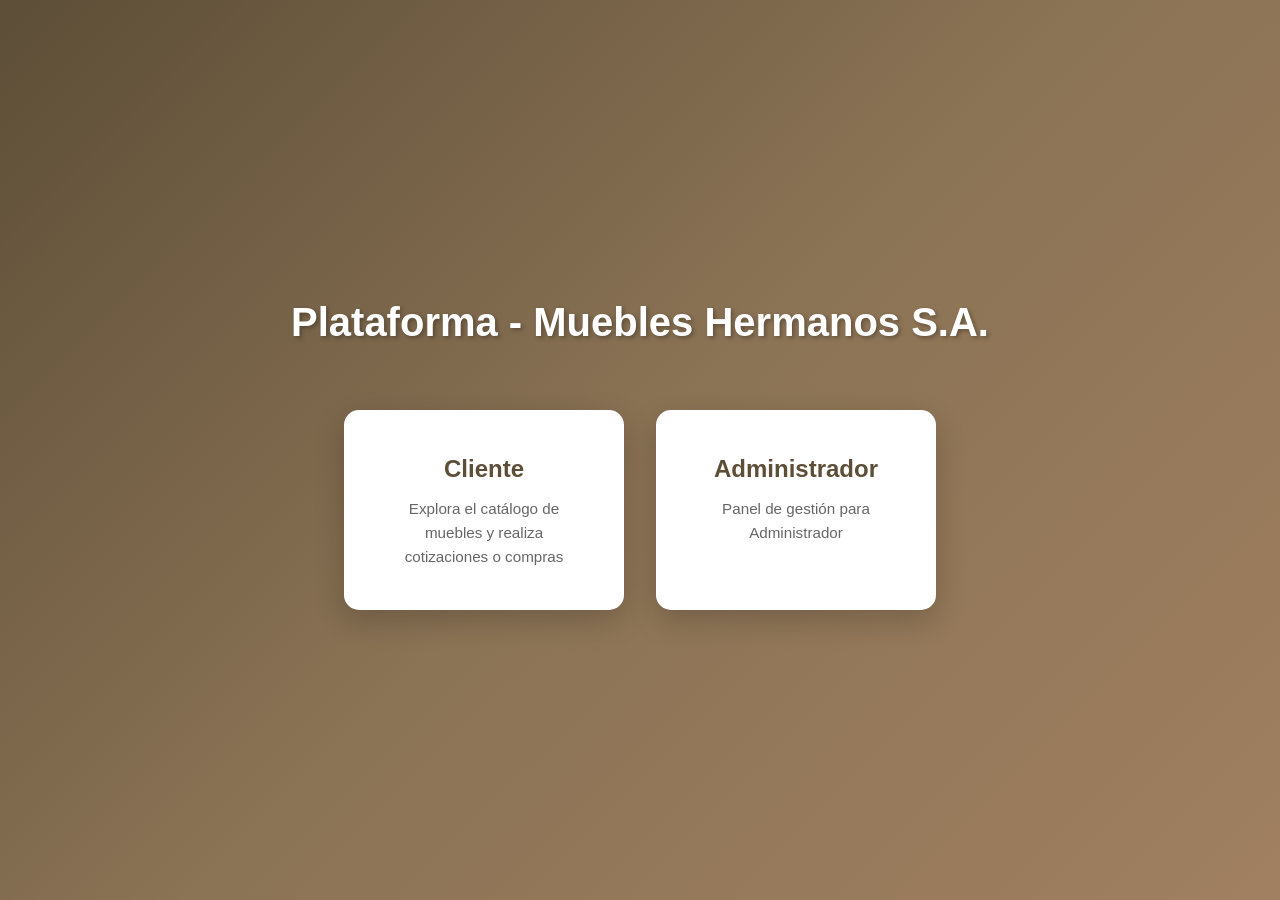
<file: frontend/index.html>
<!DOCTYPE html>
<html lang="es">
<head>
    <meta charset="UTF-8">
    <meta name="viewport" content="width=device-width, initial-scale=1.0">
    <title>Mueblería Los Muebles Hermanos S.A.</title>
    <link rel="stylesheet" href="styles.css">
</head>
<body>
    <div class="landing-container">
        <div class="landing-header">
            <h1>Plataforma - Muebles Hermanos S.A.</h1>
        </div>

        <div class="landing-options">
            <a href="cliente.html" class="landing-card">
                <h2>Cliente</h2>
                <p>Explora el catálogo de muebles y realiza cotizaciones o compras</p>
            </a>

            <a href="admin.html" class="landing-card">
                <h2>Administrador</h2>
                <p>Panel de gestión para Administrador</p>
            </a>
        </div>
    </div>
</body>
</html>
</file>
<file: frontend/styles.css>
* {
    box-sizing: border-box;
    margin: 0;
    padding: 0;
}

body {
    font-family: 'Segoe UI', Tahoma, Geneva, Verdana, sans-serif;
    background-color: #f5f5f5;
    color: #333;
    line-height: 1.6;
    min-height: 100vh;
}

a {
    text-decoration: none;
    color: inherit;
}

.landing-container {
    min-height: 100vh;
    display: flex;
    flex-direction: column;
    justify-content: center;
    align-items: center;
    padding: 2rem;
    background: linear-gradient(135deg, #5d4e37 0%, #8b7355 50%, #a08060 100%);
}

.landing-header {
    text-align: center;
    color: white;
    margin-bottom: 3rem;
}

.landing-header h1 {
    font-size: 2.5rem;
    margin-bottom: 0.5rem;
    text-shadow: 2px 2px 4px rgba(0,0,0,0.3);
}

.landing-header p {
    font-size: 1.2rem;
    opacity: 0.9;
}

.landing-options {
    display: flex;
    gap: 2rem;
    flex-wrap: wrap;
    justify-content: center;
}

.landing-card {
    background: white;
    padding: 2.5rem;
    border-radius: 15px;
    text-align: center;
    width: 280px;
    transition: transform 0.3s, box-shadow 0.3s;
    box-shadow: 0 10px 30px rgba(0,0,0,0.2);
}

.landing-card:hover {
    transform: translateY(-10px);
    box-shadow: 0 20px 40px rgba(0,0,0,0.3);
}

.landing-card .card-icon {
    font-size: 3rem;
    margin-bottom: 1rem;
}

.landing-card h2 {
    color: #5d4e37;
    margin-bottom: 0.5rem;
    border: none;
    padding: 0;
}

.landing-card p {
    color: #666;
    font-size: 0.95rem;
}

.landing-footer {
    margin-top: 3rem;
    color: white;
    opacity: 0.8;
    font-size: 0.9rem;
}

header {
    background: linear-gradient(135deg, #5d4e37, #8b7355);
    color: white;
    padding: 1rem 2rem;
    box-shadow: 0 2px 10px rgba(0,0,0,0.2);
}

.header-content {
    max-width: 1400px;
    margin: 0 auto;
    display: flex;
    align-items: center;
    gap: 2rem;
}

.logo {
    font-weight: bold;
    font-size: 1.1rem;
    padding: 0.5rem 1rem;
    background: rgba(255,255,255,0.1);
    border-radius: 5px;
    transition: background 0.3s;
}

.logo:hover {
    background: rgba(255,255,255,0.2);
}

header h1 {
    flex: 1;
    font-size: 1.5rem;
    border: none;
    padding: 0;
    margin: 0;
}

.admin-badge {
    background: #2e7d32;
    padding: 0.4rem 1rem;
    border-radius: 20px;
    font-size: 0.9rem;
}

.cliente-layout {
    max-width: 1400px;
    margin: 2rem auto;
    padding: 0 1rem;
    display: grid;
    grid-template-columns: 1fr 380px;
    gap: 2rem;
}

.catalogo-section, .cotizacion-section {
    background: white;
    padding: 1.5rem;
    border-radius: 10px;
    box-shadow: 0 2px 10px rgba(0,0,0,0.1);
}

.cotizacion-section {
    position: sticky;
    top: 1rem;
    height: fit-content;
    max-height: calc(100vh - 2rem);
    overflow-y: auto;
}

.filtros {
    display: flex;
    gap: 1rem;
    margin-bottom: 1.5rem;
    flex-wrap: wrap;
}

.filtros label {
    display: flex;
    align-items: center;
    gap: 0.5rem;
}

.filtros select {
    padding: 0.5rem;
    border: 1px solid #ccc;
    border-radius: 5px;
    font-size: 0.95rem;
}

#catalogo-cliente {
    display: grid;
    grid-template-columns: repeat(auto-fill, minmax(220px, 1fr));
    gap: 1.5rem;
}

.card-mueble {
    background: #fafafa;
    border: 1px solid #ddd;
    border-radius: 10px;
    padding: 1.2rem;
    transition: transform 0.2s, box-shadow 0.2s;
    position: relative;
}

.card-mueble:hover {
    transform: translateY(-5px);
    box-shadow: 0 8px 25px rgba(0,0,0,0.15);
}

.card-mueble.agotado {
    opacity: 0.6;
}

.card-mueble h3 {
    color: #5d4e37;
    margin: 0.5rem 0;
    font-size: 1.1rem;
}

.tipo-badge {
    background: #8b7355;
    color: white;
    padding: 0.2rem 0.6rem;
    border-radius: 4px;
    font-size: 0.75rem;
    text-transform: uppercase;
}

.card-mueble .precio {
    font-size: 1.3rem;
    color: #2e7d32;
    font-weight: bold;
    margin: 0.5rem 0;
}

.card-mueble .info {
    font-size: 0.85rem;
    color: #666;
}

.card-mueble .stock {
    font-size: 0.8rem;
    margin-top: 0.5rem;
}

.stock.disponible { color: #2e7d32; }
.stock.bajo { color: #f57c00; font-weight: bold; }
.stock.agotado { color: #c62828; }

.btn-agregar {
    width: 100%;
    margin-top: 1rem;
    padding: 0.6rem;
    background: #5d4e37;
    color: white;
    border: none;
    border-radius: 5px;
    cursor: pointer;
    transition: background 0.3s;
}

.btn-agregar:hover {
    background: #8b7355;
}

.cotizacion-info {
    display: flex;
    justify-content: space-between;
    align-items: center;
    margin-bottom: 1rem;
    padding-bottom: 1rem;
    border-bottom: 1px solid #eee;
}

.status-badge {
    padding: 0.3rem 0.8rem;
    border-radius: 20px;
    font-size: 0.8rem;
    font-weight: bold;
    text-transform: uppercase;
}

.status-badge.pendiente { background: #fff3e0; color: #f57c00; }
.status-badge.confirmada, .status-badge.activo { background: #e8f5e9; color: #2e7d32; }
.status-badge.cancelada, .status-badge.inactivo { background: #ffebee; color: #c62828; }

.cotizacion-total {
    display: flex;
    justify-content: space-between;
    padding: 1rem;
    background: #f5f5f5;
    border-radius: 8px;
    margin: 1rem 0;
    font-size: 1.2rem;
    font-weight: bold;
}

.cotizacion-acciones {
    display: flex;
    gap: 0.5rem;
}

.cotizacion-acciones button {
    flex: 1;
}

.tabla-detalles {
    width: 100%;
    font-size: 0.85rem;
    margin: 1rem 0;
}

.tabla-detalles th, .tabla-detalles td {
    padding: 0.5rem;
    text-align: left;
    border-bottom: 1px solid #eee;
}

.tabla-detalles th {
    background: #f5f5f5;
    color: #5d4e37;
    font-weight: 600;
}

.btn-eliminar-sm {
    background: #c62828;
    color: white;
    border: none;
    width: 24px;
    height: 24px;
    border-radius: 50%;
    cursor: pointer;
    font-size: 1rem;
    line-height: 1;
}

#agregar-producto {
    margin-top: 1.5rem;
    padding-top: 1.5rem;
    border-top: 2px dashed #ddd;
}

#agregar-producto h3 {
    font-size: 1rem;
    color: #5d4e37;
    margin-bottom: 1rem;
}

#form-agregar label {
    display: block;
    margin-bottom: 0.8rem;
    font-size: 0.9rem;
}

#form-agregar select, #form-agregar input {
    width: 100%;
    padding: 0.5rem;
    margin-top: 0.3rem;
    border: 1px solid #ccc;
    border-radius: 5px;
    font-size: 0.9rem;
}

.admin-layout {
    max-width: 1400px;
    margin: 0 auto;
    padding: 2rem 1rem;
    display: grid;
    grid-template-columns: 200px 1fr;
    gap: 2rem;
}

.admin-sidebar {
    display: flex;
    flex-direction: column;
    gap: 0.5rem;
}

.sidebar-btn {
    padding: 1rem;
    background: white;
    border: none;
    border-radius: 8px;
    text-align: left;
    cursor: pointer;
    transition: all 0.3s;
    font-size: 0.95rem;
    box-shadow: 0 2px 5px rgba(0,0,0,0.05);
}

.sidebar-btn:hover {
    background: #f5f5f5;
}

.sidebar-btn.active {
    background: #5d4e37;
    color: white;
}

.admin-content {
    background: white;
    padding: 1.5rem;
    border-radius: 10px;
    box-shadow: 0 2px 10px rgba(0,0,0,0.1);
}

.section-header {
    display: flex;
    justify-content: space-between;
    align-items: center;
    margin-bottom: 1.5rem;
    padding-bottom: 1rem;
    border-bottom: 2px solid #eee;
}

.section-header h2 {
    color: #5d4e37;
    margin: 0;
    border: none;
    padding: 0;
}

.form-container {
    background: #f9f9f9;
    padding: 1.5rem;
    border-radius: 8px;
    margin-bottom: 1.5rem;
}

.form-container h3 {
    color: #5d4e37;
    margin-bottom: 1rem;
}

.form-grid {
    display: grid;
    grid-template-columns: repeat(auto-fit, minmax(200px, 1fr));
    gap: 1rem;
}

.form-grid label {
    display: flex;
    flex-direction: column;
    font-size: 0.9rem;
    color: #555;
}

.form-grid label.full-width {
    grid-column: 1 / -1;
}

.form-grid input, .form-grid select, .form-grid textarea {
    padding: 0.6rem;
    margin-top: 0.3rem;
    border: 1px solid #ccc;
    border-radius: 5px;
    font-size: 0.95rem;
}

.form-grid textarea {
    resize: vertical;
    min-height: 80px;
}

.form-buttons {
    margin-top: 1.5rem;
    display: flex;
    gap: 0.5rem;
}

table {
    width: 100%;
    border-collapse: collapse;
}

th, td {
    padding: 0.8rem;
    text-align: left;
    border-bottom: 1px solid #eee;
}

th {
    background: #5d4e37;
    color: white;
    font-weight: 500;
}

tr:hover {
    background: #fafafa;
}

.row-inactive {
    opacity: 0.6;
}

.stock-bajo {
    color: #f57c00;
    font-weight: bold;
}

.empty-cell {
    text-align: center;
    color: #999;
    padding: 2rem;
}

.empty-message {
    text-align: center;
    color: #999;
    padding: 2rem;
}

.acciones-cell {
    white-space: nowrap;
}

button {
    padding: 0.5rem 1rem;
    border: none;
    border-radius: 5px;
    cursor: pointer;
    font-size: 0.9rem;
    transition: all 0.2s;
}

.btn-primary {
    background: #5d4e37;
    color: white;
}

.btn-primary:hover {
    background: #8b7355;
}

.btn-secondary {
    background: #e0e0e0;
    color: #333;
}

.btn-secondary:hover {
    background: #ccc;
}

.btn-confirmar, .btn-confirmar-sm {
    background: #2e7d32;
    color: white;
}

.btn-confirmar:hover, .btn-confirmar-sm:hover {
    background: #1b5e20;
}

.btn-cancelar, .btn-eliminar {
    background: #c62828;
    color: white;
}

.btn-cancelar:hover, .btn-eliminar:hover {
    background: #b71c1c;
}

.btn-editar {
    background: #1565c0;
    color: white;
}

.btn-editar:hover {
    background: #0d47a1;
}

.btn-ver {
    background: #7b1fa2;
    color: white;
}

.btn-ver:hover {
    background: #6a1b9a;
}

.btn-activar {
    background: #2e7d32;
    color: white;
}

.btn-activar:hover {
    background: #1b5e20;
}

.btn-cerrar {
    background: none;
    border: none;
    font-size: 1.5rem;
    cursor: pointer;
    color: #666;
    padding: 0;
    line-height: 1;
}

.btn-cerrar:hover {
    color: #333;
}

.stats-container {
    display: flex;
    gap: 1.5rem;
    margin-bottom: 1.5rem;
    flex-wrap: wrap;
}

.stat-card {
    background: linear-gradient(135deg, #5d4e37, #8b7355);
    color: white;
    padding: 1.5rem;
    border-radius: 10px;
    min-width: 180px;
    text-align: center;
    box-shadow: 0 4px 15px rgba(0,0,0,0.1);
}

.stat-card h4 {
    font-size: 0.85rem;
    opacity: 0.9;
    font-weight: normal;
    margin-bottom: 0.5rem;
}

.stat-card .valor {
    font-size: 1.6rem;
    font-weight: bold;
}

.modal {
    position: fixed;
    top: 0;
    left: 0;
    width: 100%;
    height: 100%;
    background: rgba(0,0,0,0.5);
    display: flex;
    justify-content: center;
    align-items: center;
    z-index: 1000;
}

.modal-content {
    background: white;
    padding: 1.5rem;
    border-radius: 10px;
    max-width: 700px;
    width: 90%;
    max-height: 80vh;
    overflow-y: auto;
}

.modal-header {
    display: flex;
    justify-content: space-between;
    align-items: center;
    margin-bottom: 1rem;
    padding-bottom: 1rem;
    border-bottom: 1px solid #eee;
}

.modal-header h3 {
    color: #5d4e37;
    margin: 0;
}

.detalle-info {
    display: grid;
    grid-template-columns: repeat(3, 1fr);
    gap: 1rem;
    margin-bottom: 1rem;
    padding: 1rem;
    background: #f9f9f9;
    border-radius: 8px;
}

.detalle-info p {
    margin: 0;
}

.tabla-modal {
    width: 100%;
    font-size: 0.9rem;
}

.tabla-modal th {
    background: #f5f5f5;
    color: #5d4e37;
}

.mensaje {
    position: fixed;
    bottom: 20px;
    right: 20px;
    padding: 1rem 2rem;
    border-radius: 8px;
    color: white;
    display: none;
    z-index: 1001;
    animation: slideIn 0.3s ease;
    box-shadow: 0 4px 15px rgba(0,0,0,0.2);
}

.mensaje.exito { background: #2e7d32; }
.mensaje.error { background: #c62828; }
.mensaje.info { background: #1565c0; }

@keyframes slideIn {
    from { transform: translateX(100%); opacity: 0; }
    to { transform: translateX(0); opacity: 1; }
}

h2 {
    color: #5d4e37;
    margin-bottom: 1rem;
    padding-bottom: 0.5rem;
    border-bottom: 2px solid #8b7355;
}

@media (max-width: 1024px) {
    .cliente-layout {
        grid-template-columns: 1fr;
    }
    
    .cotizacion-section {
        position: static;
        max-height: none;
    }
    
    .admin-layout {
        grid-template-columns: 1fr;
    }
    
    .admin-sidebar {
        flex-direction: row;
        flex-wrap: wrap;
    }
    
    .sidebar-btn {
        flex: 1;
        min-width: 100px;
        text-align: center;
    }
}

@media (max-width: 768px) {
    .landing-header h1 {
        font-size: 1.8rem;
    }
    
    .landing-card {
        width: 100%;
        max-width: 280px;
    }
    
    .header-content {
        flex-wrap: wrap;
        gap: 1rem;
    }
    
    header h1 {
        order: -1;
        width: 100%;
        text-align: center;
    }
    
    #catalogo-cliente {
        grid-template-columns: repeat(auto-fill, minmax(180px, 1fr));
    }
    
    .detalle-info {
        grid-template-columns: 1fr;
    }
    
    table {
        font-size: 0.85rem;
    }
    
    th, td {
        padding: 0.5rem;
    }
    
    .form-grid {
        grid-template-columns: 1fr;
    }
    
    .stats-container {
        flex-direction: column;
    }
    
    .stat-card {
        width: 100%;
    }
}
</file>
